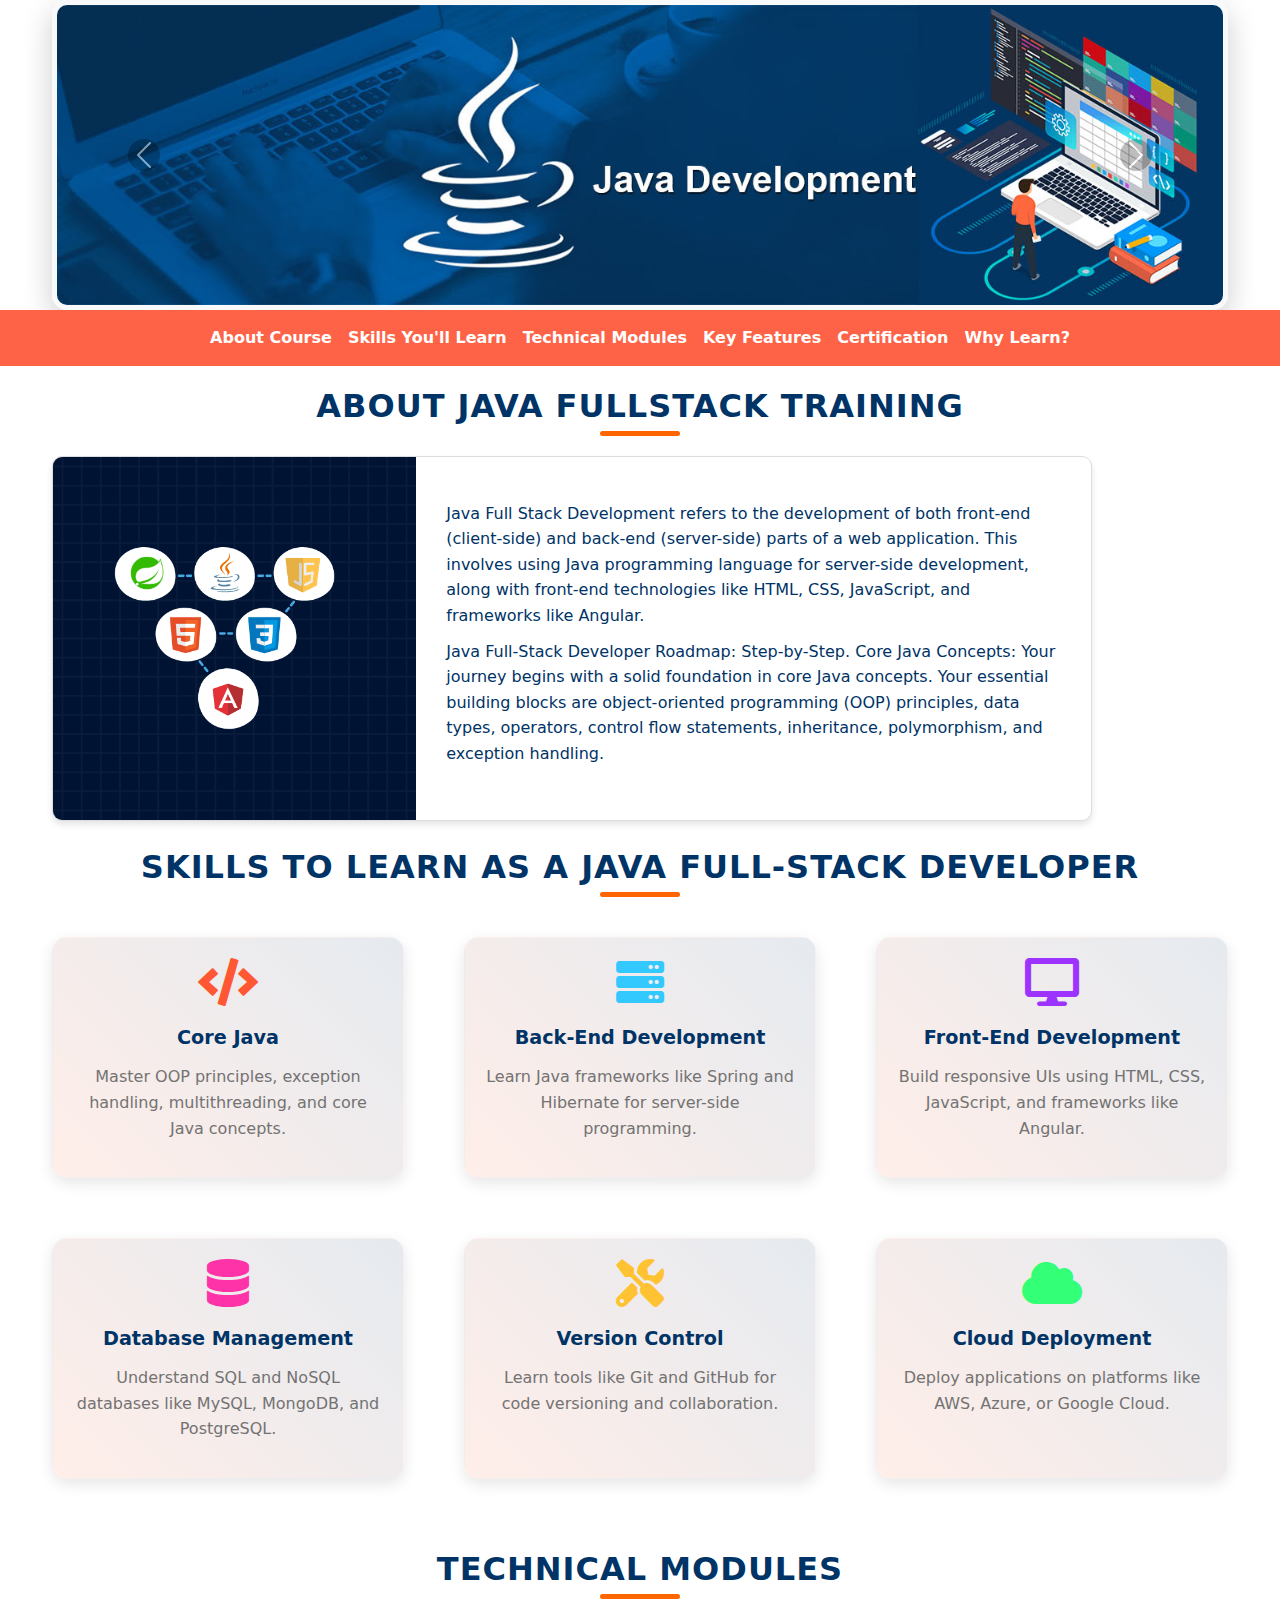
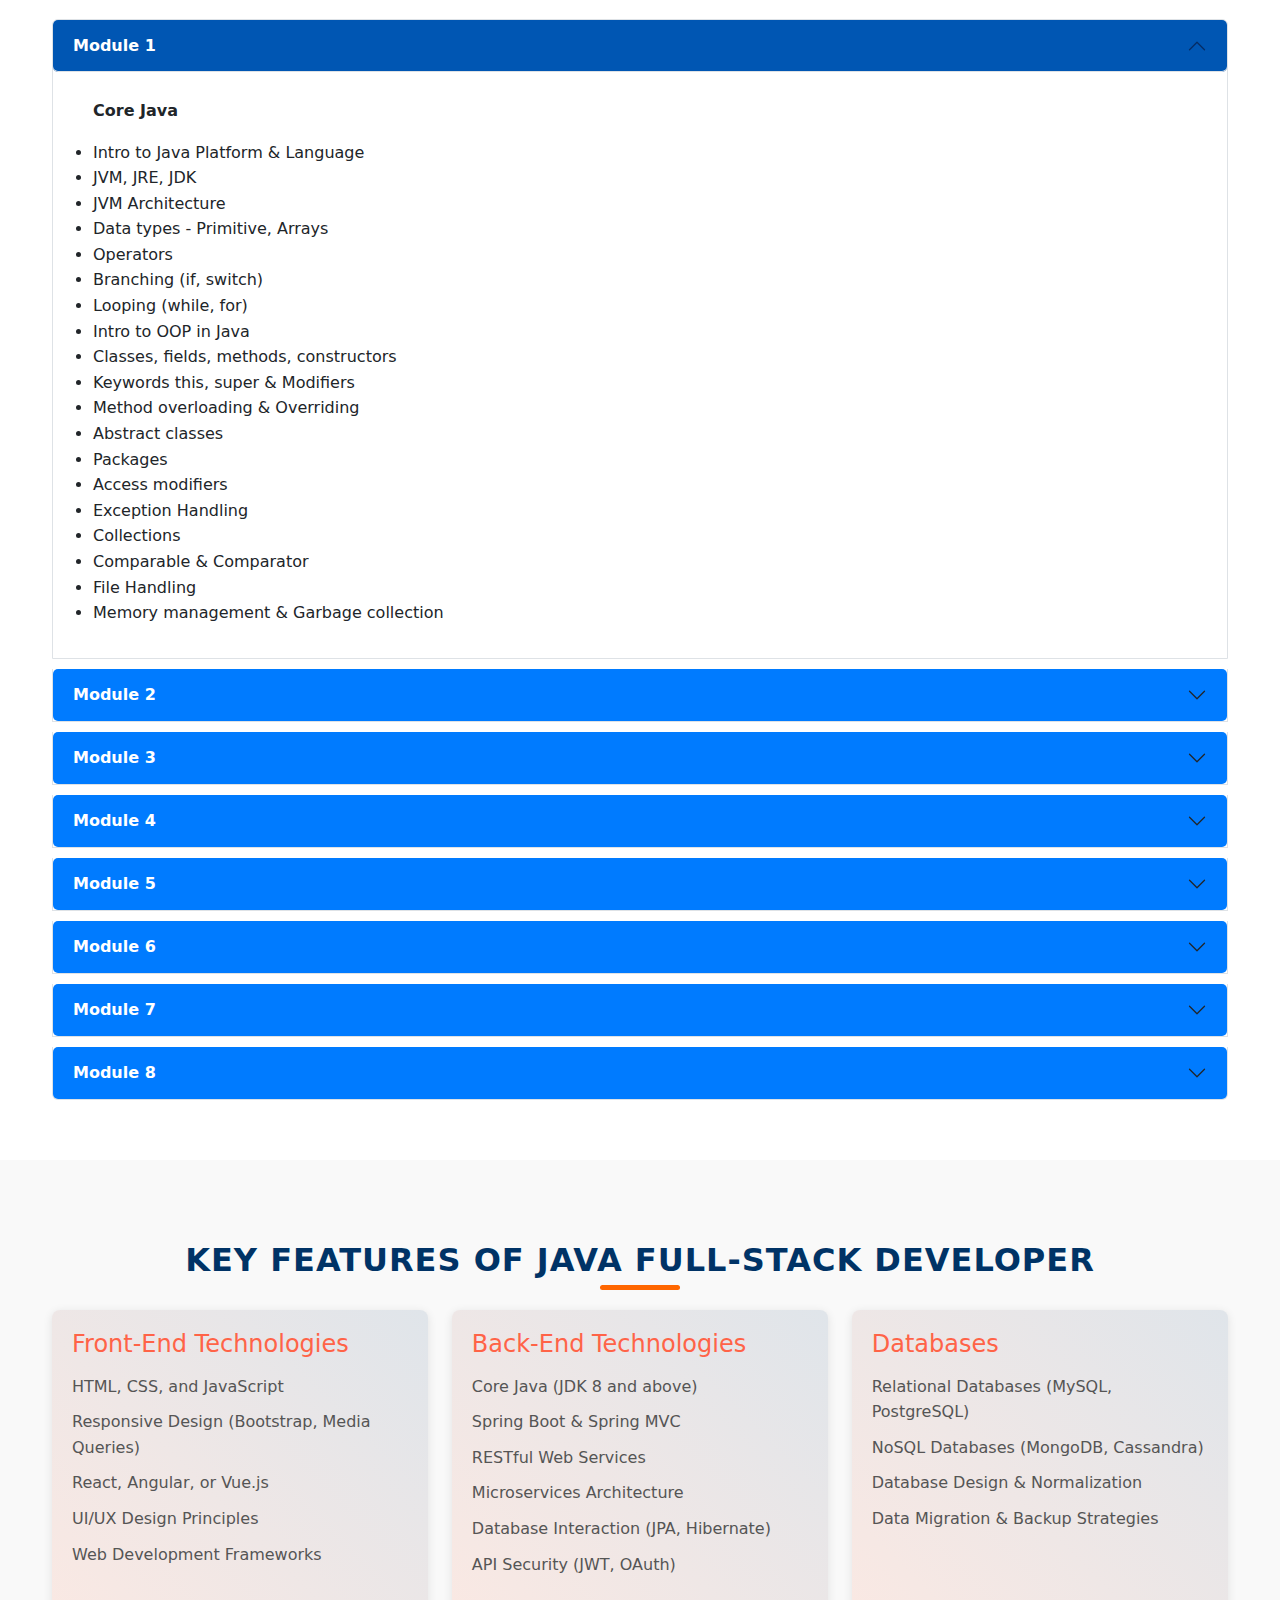
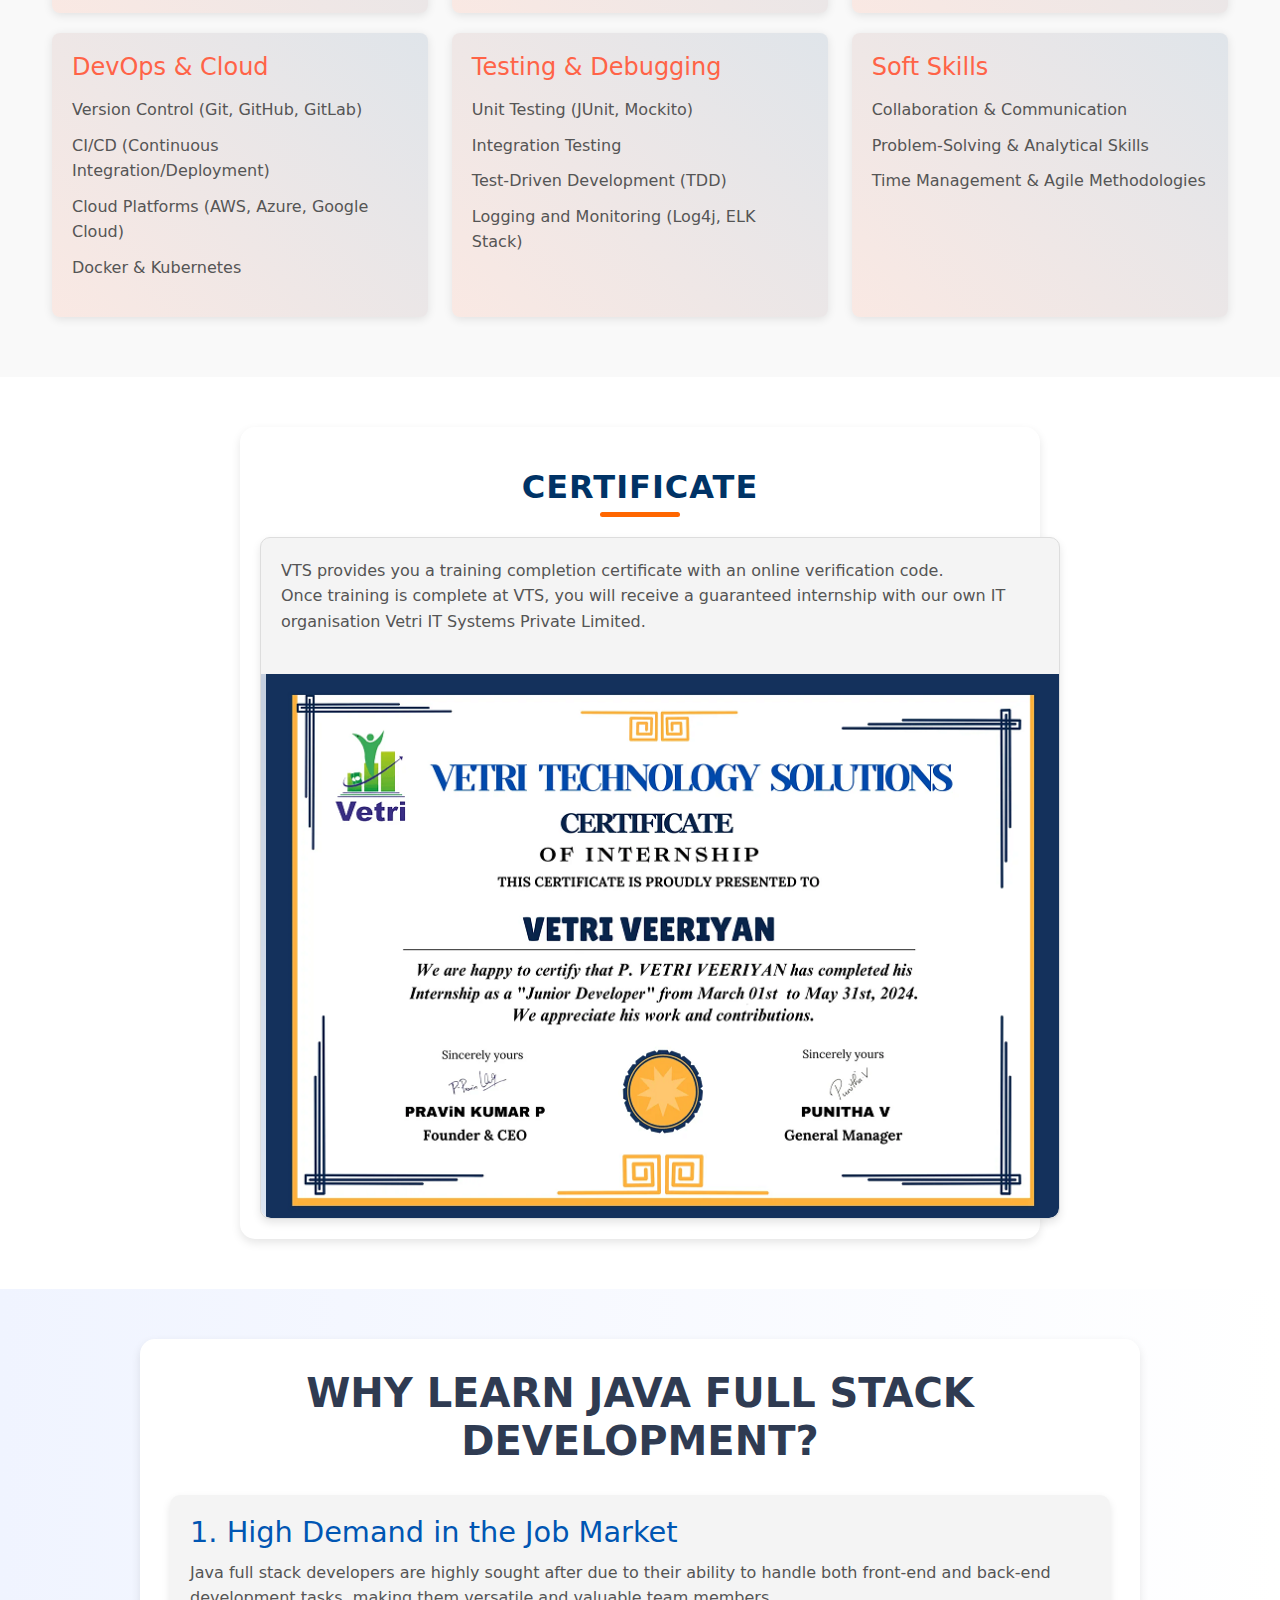
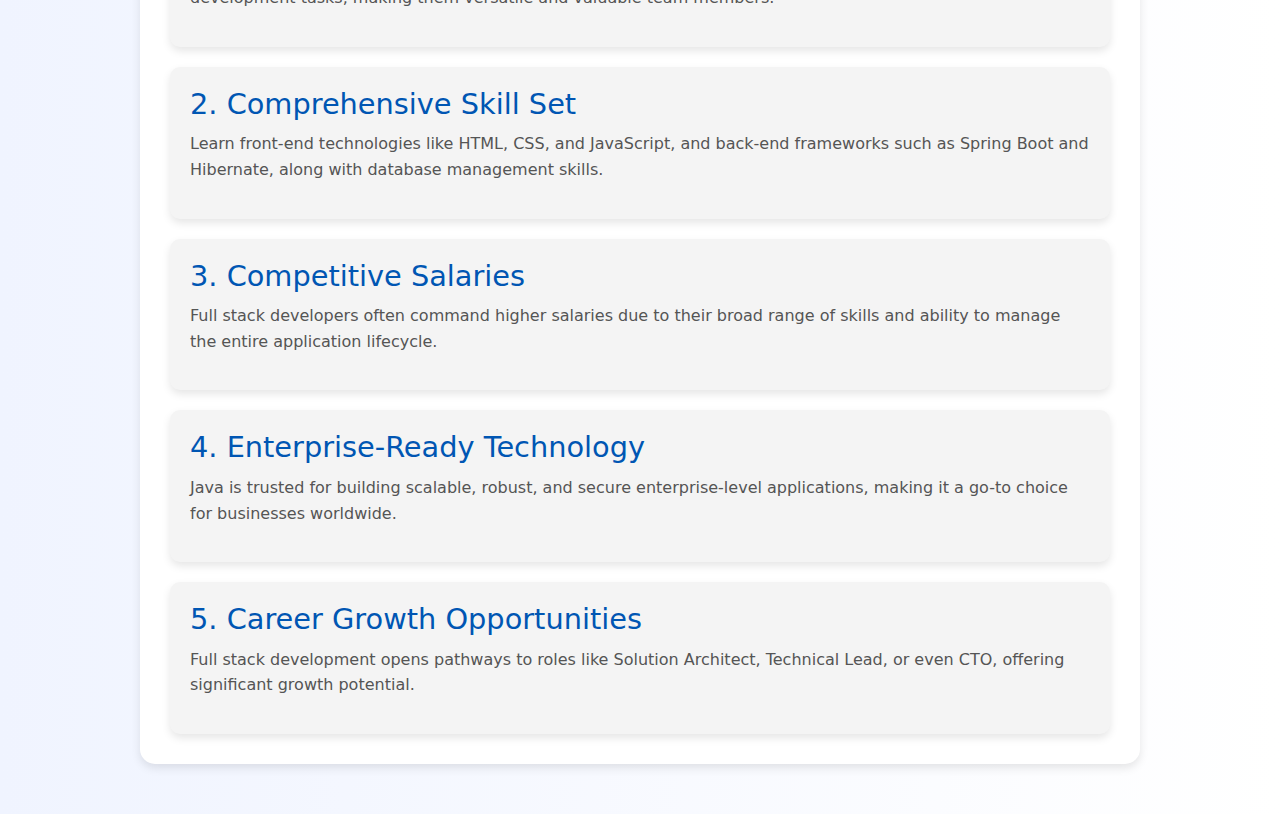
<file: java.html>
<!DOCTYPE html>
<html lang="en">

<head>
  <meta charset="UTF-8">
  <meta name="viewport" content="width=device-width, initial-scale=1.0">
  <title>Java</title>
  <link href="https://cdn.jsdelivr.net/npm/bootstrap@5.3.3/dist/css/bootstrap.min.css" rel="stylesheet"
    integrity="sha384-QWTKZyjpPEjISv5WaRU9OFeRpok6YctnYmDr5pNlyT2bRjXh0JMhjY6hW+ALEwIH" crossorigin="anonymous">
    <link href="https://cdnjs.cloudflare.com/ajax/libs/font-awesome/5.15.4/css/all.min.css" rel="stylesheet">
  <link rel="stylesheet" href="java.css">
</head>

<body>
  <div class="container">
    <div class="caroselimg">
      <div id="carouselExampleAutoplaying" class="carousel slide" data-bs-ride="carousel">
        <div class="carousel-inner">
          <div class="carousel-item active">
            <img src="./images/java-banner1-1.jpg" class="d-block w-100" alt="...">
          </div>
          <div class="carousel-item">
            <img src="./images/java.jpeg" class="d-block w-100" alt="...">
          </div>
          <div class="carousel-item">
            <img src="./images/Java-development-services.jpg" class="d-block w-100" alt="...">
          </div>
        </div>
        <button class="carousel-control-prev" type="button" data-bs-target="#carouselExampleAutoplaying"
          data-bs-slide="prev">
          <span class="carousel-control-prev-icon" aria-hidden="true"></span>
          <span class="visually-hidden">Previous</span>
        </button>
        <button class="carousel-control-next" type="button" data-bs-target="#carouselExampleAutoplaying"
          data-bs-slide="next">
          <span class="carousel-control-next-icon" aria-hidden="true"></span>
          <span class="visually-hidden">Next</span>
        </button>
      </div>
    </div>
  </div>

  <!-- navbar -->
  <nav class="navbar navbar-expand-lg bg-body-tertiary nav" style="background-color: #FF6347">
    <div class="container-fluid container">

      <button class="navbar-toggler" type="button" data-bs-toggle="collapse" data-bs-target="#navbarNav"
        aria-controls="navbarNav" aria-expanded="false" aria-label="Toggle navigation">
        <span class="navbar-toggler-icon">☰</span>
      </button>
      <div class="collapse navbar-collapse d-flex justify-content-center" id="navbarNav">
        <ul class="navbar-nav">
          <li class="nav-item">
            <a class="nav-link active" aria-current="page" href="#about-course">About Course</a>
          </li>
          <li class="nav-item">
            <a class="nav-link" href="#skill">Skills You'll Learn</a>
          </li>
          <li class="nav-item">
            <a class="nav-link" href="#technical">Technical Modules</a>
          </li>
          <li class="nav-item">
            <a class="nav-link" href="#keyfeature">Key Features</a>
          </li>
          <li class="nav-item">
            <a class="nav-link" href="#certificate">Certification</a>
          </li>
          <li class="nav-item">
            <a class="nav-link" href="#why-learn-python">Why Learn?</a>
          </li>
        </ul>
      </div>
    </div>
  </nav>
  <div class="container">
    <div id="about-course">
      <h3 class="title">About Java Fullstack Training</h3>
      <div class="card mb-3" style="max-width: 1040px;">
        <div class="row g-0">
          <div class="col-md-4">
            <img src="./images/Java-Full-Stack-Developer-specialization-2-.png" class="img-fluid rounded-start" alt="...">
          </div>
          <div class="col-md-8">
            <div class="card-body">
              <p class="card-text">Java Full Stack Development refers to the development of both front-end (client-side)
                and back-end (server-side) parts of a web application. This involves using Java programming language for
                server-side development, along with front-end technologies like HTML, CSS, JavaScript, and frameworks
                like Angular.</p>
              <p class="card-text">Java Full-Stack Developer Roadmap: Step-by-Step. Core Java Concepts: Your journey
                begins with a solid foundation in core Java concepts. Your essential building blocks are object-oriented
                programming (OOP) principles, data types, operators, control flow statements, inheritance, polymorphism,
                and exception handling.</small></p>
            </div>
          </div>
        </div>
      </div>
      </div>
    </div>
    
    <!-- skills to learn java full stack -->
     <div id="#skill">
    <div class="container">
      <h3 class="title">Skills to Learn as a Java Full-Stack Developer</h3>
      <div class="skills-grid">
        <!-- Skill 1 -->
        <div class="skill-card">
          <i class="fas fa-code" style="color: #ff5733;"></i>
          <h4>Core Java</h4>
          <p>Master OOP principles, exception handling, multithreading, and core Java concepts.</p>
        </div>
        <!-- Skill 2 -->
        <div class="skill-card">
          <i class="fas fa-server" style="color: #33c9ff;"></i>
          <h4>Back-End Development</h4>
          <p>Learn Java frameworks like Spring and Hibernate for server-side programming.</p>
        </div>
        <!-- Skill 3 -->
        <div class="skill-card">
          <i class="fas fa-desktop" style="color: #9d33ff;"></i>
          <h4>Front-End Development</h4>
          <p>Build responsive UIs using HTML, CSS, JavaScript, and frameworks like Angular.</p>
        </div>
        <!-- Skill 4 -->
        <div class="skill-card">
          <i class="fas fa-database" style="color: #ff33a8;"></i>
          <h4>Database Management</h4>
          <p>Understand SQL and NoSQL databases like MySQL, MongoDB, and PostgreSQL.</p>
        </div>
        <!-- Skill 5 -->
        <div class="skill-card">
          <i class="fas fa-tools" style="color: #ffc233;"></i>
          <h4>Version Control</h4>
          <p>Learn tools like Git and GitHub for code versioning and collaboration.</p>
        </div>
        <!-- Skill 6 -->
        <div class="skill-card">
          <i class="fas fa-cloud" style="color: #33ff77;"></i>
          <h4>Cloud Deployment</h4>
          <p>Deploy applications on platforms like AWS, Azure, or Google Cloud.</p>
        </div>
      </div>
    </div>
  </div>

<!-- modules of java -->

<div id="technical">
  <div class="container">
    <h3 class="title">Technical Modules</h3>
    <div class="accordion" id="accordionExample">
      <!-- Module 1 -->
      <div class="accordion-item">
        <h2 class="accordion-header">
          <button class="accordion-button" type="button" data-bs-toggle="collapse" data-bs-target="#collapseOne" aria-expanded="true" aria-controls="collapseOne">
            Module 1
          </button>
        </h2>
        <div id="collapseOne" class="accordion-collapse collapse show" data-bs-parent="#accordionExample">
          <div class="accordion-body">
            <ul>
              <p>Core Java</p>
              <li>Intro to Java Platform & Language</li>
              <li>JVM, JRE, JDK</li>
              <li>JVM Architecture</li>
              <li>Data types - Primitive, Arrays</li>
              <li>Operators</li>
              <li>Branching (if, switch)</li>
              <li>Looping (while, for)</li>
              <li>Intro to OOP in Java</li>
              <li>Classes, fields, methods, constructors</li>
              <li>Keywords this, super & Modifiers</li>
              <li>Method overloading & Overriding</li>
              <li>Abstract classes</li>
              <li>Packages</li>
              <li>Access modifiers</li>
              <li>Exception Handling</li>
              <li>Collections</li>
              <li>Comparable & Comparator</li>
              <li>File Handling</li>
              <li>Memory management & Garbage collection</li>
            </ul>
          </div>
        </div>
      </div>

      <!-- Module 2 -->
      <div class="accordion-item">
        <h2 class="accordion-header">
          <button class="accordion-button collapsed" type="button" data-bs-toggle="collapse" data-bs-target="#collapseTwo" aria-expanded="false" aria-controls="collapseTwo">
            Module 2
          </button>
        </h2>
        <div id="collapseTwo" class="accordion-collapse collapse" data-bs-parent="#accordionExample">
          <div class="accordion-body">
            <ul>
              <p>Java 8 Features</p>
              <li>Intro to Functional programming</li>
              <li>Lambda expressions</li>
              <li>Functional interfaces</li>
              <li>Method references</li>
              <li>Optional Class</li>
              <li>Streams API</li>
              <li>Data & Time API</li>
              <li>Callable & Future Interfaces</li>
              <li>Completable Future & Completion Stage</li>
              <li>Brief intro Java 9-17 features</li>
              <li>Private methods in interface</li>
              <li>Collectors API & Immutable Collections</li>
              <li>Var keyword</li>
              <li>File APIs</li>
              <li>Switch expressions</li>
              <li>Text blocks</li>
            </ul>
          </div>
        </div>
      </div>

      <!-- Module 3 -->
      <div class="accordion-item">
        <h2 class="accordion-header">
          <button class="accordion-button collapsed" type="button" data-bs-toggle="collapse" data-bs-target="#collapseThree" aria-expanded="false" aria-controls="collapseThree">
            Module 3
          </button>
        </h2>
        <div id="collapseThree" class="accordion-collapse collapse" data-bs-parent="#accordionExample">
          <div class="accordion-body">
            <ul>
              <p>Version Control - Git</p>
              <li>Introduction</li>
              <li>Versioning, staging & un-staging</li>
              <li>Branching, Merging, and rebase</li>
              <li>Rollback, reset</li>
              <li>Git ssh login</li>
            </ul>
          </div>
        </div>
      </div>

      <!-- Module 4 -->
      <div class="accordion-item">
        <h2 class="accordion-header">
          <button class="accordion-button collapsed" type="button" data-bs-toggle="collapse" data-bs-target="#collapseFour" aria-expanded="false" aria-controls="collapseFour">
            Module 4
          </button>
        </h2>
        <div id="collapseFour" class="accordion-collapse collapse" data-bs-parent="#accordionExample">
          <div class="accordion-body">
            <ul>
              <p>MySQL</p>
              <li>Introduction to database</li>
              <li>What is MySQL? & its engines</li>
              <li>Basic queries - create DB, table and insert, update, alter of tables</li>
              <li>Select query & its operations</li>
              <p>MongoDB</p>
              <li>Why MongoDB? & its document, collection</li>
              <li>MongoDB vs MySQL</li>
              <li>Creation & find of database, collections, documents</li>
              <li>Basic cursor methods</li>
              <li>Aggregation</li>
            </ul>
          </div>
        </div>
      </div>

      <!-- Module 5 -->
      <div class="accordion-item">
        <h2 class="accordion-header">
          <button class="accordion-button collapsed" type="button" data-bs-toggle="collapse" data-bs-target="#collapseFive" aria-expanded="false" aria-controls="collapseFive">
            Module 5
          </button>
        </h2>
        <div id="collapseFive" class="accordion-collapse collapse" data-bs-parent="#accordionExample">
          <div class="accordion-body">
            <ul>
              <p>Web Applications & Services</p>
              <li>Web application architecture</li>
              <li>Monolithic & microservices</li>
              <li>Intro to REST, GraphQL</li>
              <li>Intro to Java Containers & Servlets</li>
              <li>IOC & Dependency Injection</li>
              <li>Blocking & Non-blocking web stacks</li>
              <li>Simple REST service using Spring Web</li>
              <li>Swagger API</li>
              <li>Exception Handling</li>
              <li>Spring Data JPA</li>
              <li>Optimistic & Pessimistic locking</li>
              <li>Spring Data MongoDB</li>
              <li>Intro to Spring Cloud</li>
              <li>Declarative Service to service communication</li>
              <li>Spring Security & JWT</li>
              <li>Intro to Spring Boot Reactive stack</li>
              <li>Reactive Streams & Reactor</li>
              <li>Spring Messaging (JMS)</li>
              <li>Unit testing & Remote Debugging</li>
              <li>Spring Batch processing</li>
            </ul>
          </div>
        </div>
      </div>

      <!-- Module 6 -->
      <div class="accordion-item">
        <h2 class="accordion-header">
          <button class="accordion-button collapsed" type="button" data-bs-toggle="collapse" data-bs-target="#collapseSix" aria-expanded="false" aria-controls="collapseSix">
            Module 6
          </button>
        </h2>
        <div id="collapseSix" class="accordion-collapse collapse" data-bs-parent="#accordionExample">
          <div class="accordion-body">
            <ul>
              <p>Unit Testing</p>
              <li>JUNIT Introduction</li>
              <li>Configuring unit tests in IDE/Java project</li>
              <li>Writing and executing unit tests</li>
              <li>Mockito Framework Briefing</li>
            </ul>
          </div>
        </div>
      </div>

      <!-- Module 7 -->
      <div class="accordion-item">
        <h2 class="accordion-header">
          <button class="accordion-button collapsed" type="button" data-bs-toggle="collapse" data-bs-target="#collapseSeven" aria-expanded="false" aria-controls="collapseSeven">
            Module 7
          </button>
        </h2>
        <div id="collapseSeven" class="accordion-collapse collapse" data-bs-parent="#accordionExample">
          <div class="accordion-body">
            <ul>
              <p>Data Structures</p>
              <li>Data Structure & Algorithms</li>
            </ul>
          </div>
        </div>
      </div>

      <!-- Module 8 -->
      <div class="accordion-item">
        <h2 class="accordion-header">
          <button class="accordion-button collapsed" type="button" data-bs-toggle="collapse" data-bs-target="#collapseEight" aria-expanded="false" aria-controls="collapseEight">
            Module 8
          </button>
        </h2>
        <div id="collapseEight" class="accordion-collapse collapse" data-bs-parent="#accordionExample">
          <div class="accordion-body">
            <ul>
              <p>AWS</p>
              <li>Introduction to AWS</li>
              <li>Basic account setup & exploring tools on AWS site</li>
              <li>AWS console, region, EC2 instances</li>
              <li>IAM roles & S3 buckets</li>
            </ul>
          </div>
        </div>
      </div>
    </div>
  </div>
</div>

<!-- keyfeature -->

<div id="java-fullstack">
  <div class="container">
    <h2 class="title">Key Features of Java Full-Stack Developer</h2>

    <div class="key-features">
      <div class="feature">
        <h3 class="feature-title">Front-End Technologies</h3>
        <ul>
          <li>HTML, CSS, and JavaScript</li>
          <li>Responsive Design (Bootstrap, Media Queries)</li>
          <li>React, Angular, or Vue.js</li>
          <li>UI/UX Design Principles</li>
          <li>Web Development Frameworks</li>
        </ul>
      </div>

      <div class="feature">
        <h3 class="feature-title">Back-End Technologies</h3>
        <ul>
          <li>Core Java (JDK 8 and above)</li>
          <li>Spring Boot & Spring MVC</li>
          <li>RESTful Web Services</li>
          <li>Microservices Architecture</li>
          <li>Database Interaction (JPA, Hibernate)</li>
          <li>API Security (JWT, OAuth)</li>
        </ul>
      </div>

      <div class="feature">
        <h3 class="feature-title">Databases</h3>
        <ul>
          <li>Relational Databases (MySQL, PostgreSQL)</li>
          <li>NoSQL Databases (MongoDB, Cassandra)</li>
          <li>Database Design & Normalization</li>
          <li>Data Migration & Backup Strategies</li>
        </ul>
      </div>

      <div class="feature">
        <h3 class="feature-title">DevOps & Cloud</h3>
        <ul>
          <li>Version Control (Git, GitHub, GitLab)</li>
          <li>CI/CD (Continuous Integration/Deployment)</li>
          <li>Cloud Platforms (AWS, Azure, Google Cloud)</li>
          <li>Docker & Kubernetes</li>
        </ul>
      </div>

      <div class="feature">
        <h3 class="feature-title">Testing & Debugging</h3>
        <ul>
          <li>Unit Testing (JUnit, Mockito)</li>
          <li>Integration Testing</li>
          <li>Test-Driven Development (TDD)</li>
          <li>Logging and Monitoring (Log4j, ELK Stack)</li>
        </ul>
      </div>

      <div class="feature">
        <h3 class="feature-title">Soft Skills</h3>
        <ul>
          <li>Collaboration & Communication</li>
          <li>Problem-Solving & Analytical Skills</li>
          <li>Time Management & Agile Methodologies</li>
        </ul>
      </div>
    </div>
  </div>
</div>

<div id="certificate-section">
  <div class="container">
    <h3 class="title">Certificate</h3>
    <div class="card" style="width: 800px;">
      <div class="card-body">
        <p class="card-text">VTS provides you a training completion certificate
          with an online verification code.
          <br>
          Once training is complete at VTS, you will receive a guaranteed internship with our own IT organisation
          Vetri IT Systems Private Limited.</p>
      </div>
      <img src="./images/Screenshot (50).png" class="card-img-top" alt="...">
    </div>
  </div>
</div>

<!-- why to learn -->
<div class="java-fullstack-reasons">
  <div class="container">
    <h1 class="section-title">Why Learn Java Full Stack Development?</h1>
    <div class="reason-list">
      <div class="reason-item">
        <h2>1. High Demand in the Job Market</h2>
        <p>Java full stack developers are highly sought after due to their ability to handle both front-end and back-end development tasks, making them versatile and valuable team members.</p>
      </div>
      <div class="reason-item">
        <h2>2. Comprehensive Skill Set</h2>
        <p>Learn front-end technologies like HTML, CSS, and JavaScript, and back-end frameworks such as Spring Boot and Hibernate, along with database management skills.</p>
      </div>
      <div class="reason-item">
        <h2>3. Competitive Salaries</h2>
        <p>Full stack developers often command higher salaries due to their broad range of skills and ability to manage the entire application lifecycle.</p>
      </div>
      <div class="reason-item">
        <h2>4. Enterprise-Ready Technology</h2>
        <p>Java is trusted for building scalable, robust, and secure enterprise-level applications, making it a go-to choice for businesses worldwide.</p>
      </div>
      <div class="reason-item">
        <h2>5. Career Growth Opportunities</h2>
        <p>Full stack development opens pathways to roles like Solution Architect, Technical Lead, or even CTO, offering significant growth potential.</p>
      </div>
    </div>
    </div>
    </div>


  <script src="https://cdn.jsdelivr.net/npm/bootstrap@5.3.3/dist/js/bootstrap.bundle.min.js"
    integrity="sha384-YvpcrYf0tY3lHB60NNkmXc5s9fDVZLESaAA55NDzOxhy9GkcIdslK1eN7N6jIeHz"
    crossorigin="anonymous"></script>

</body>

</html>
</file>
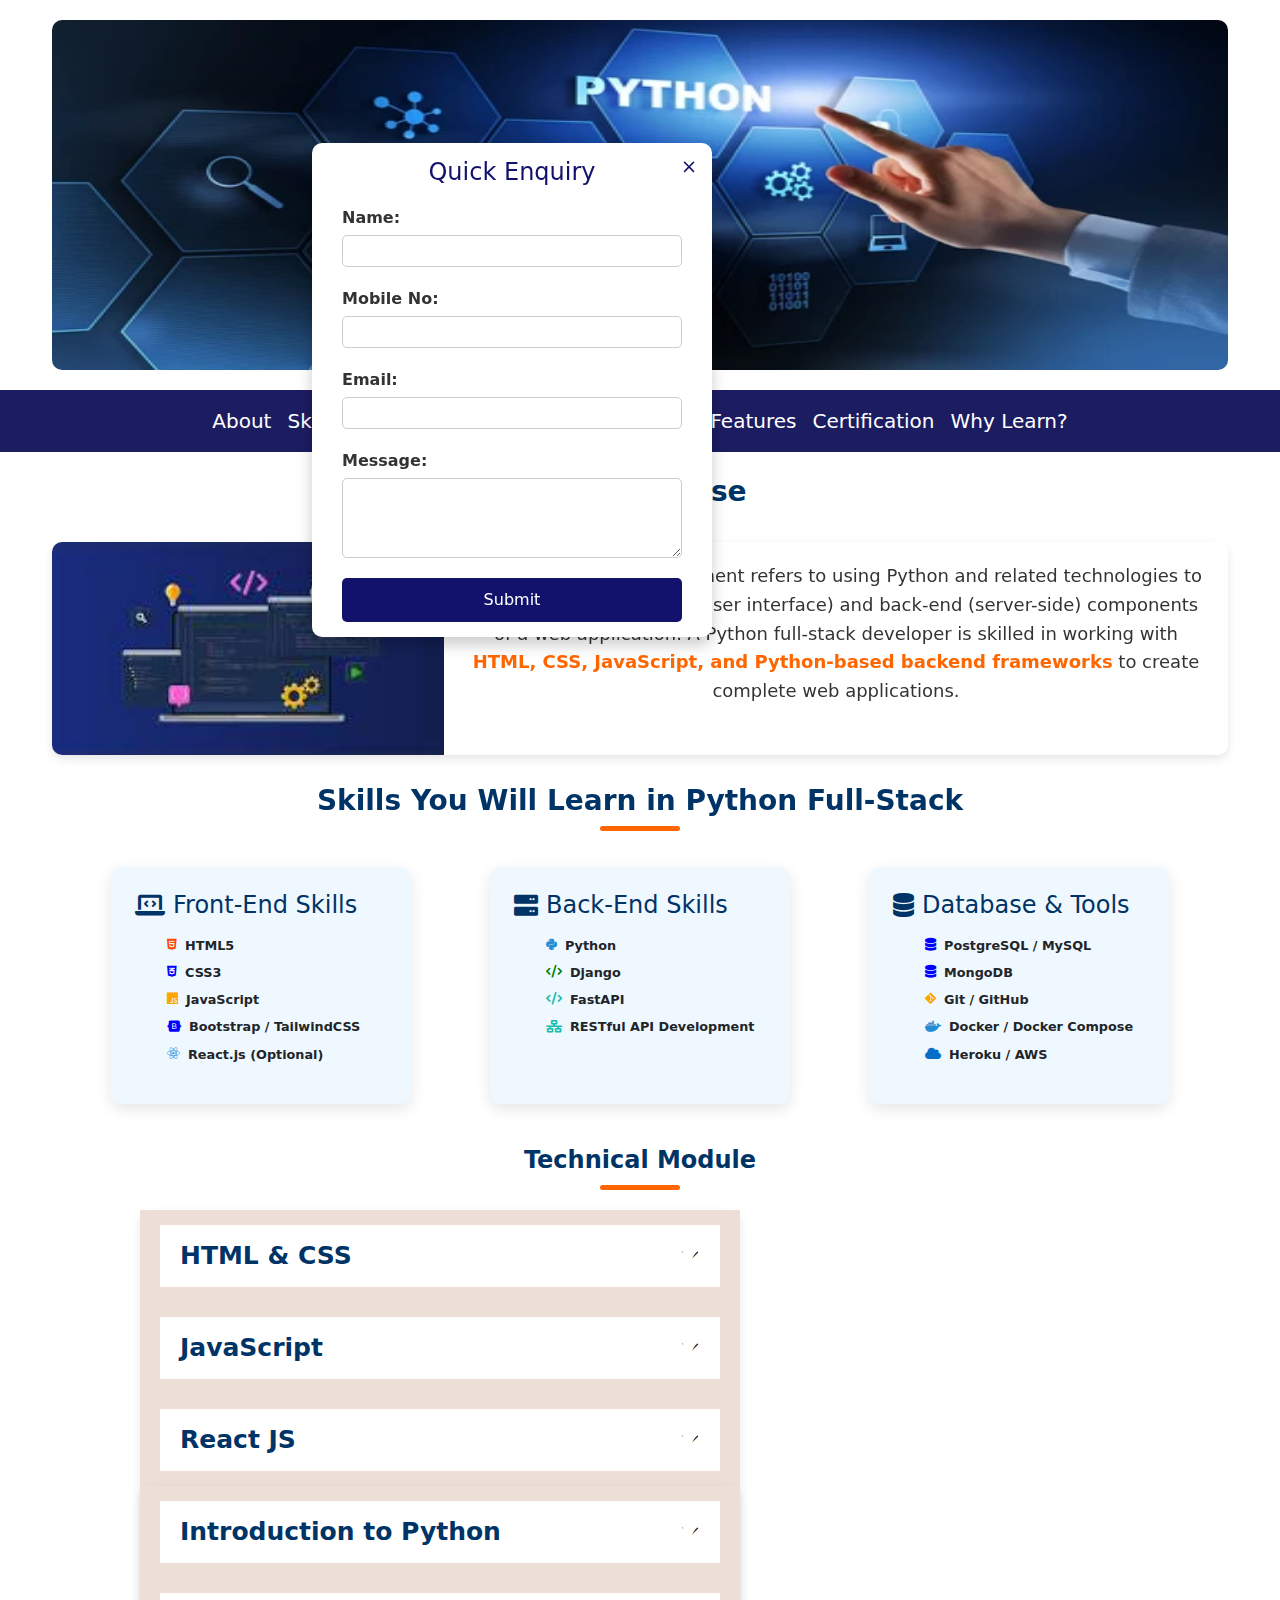
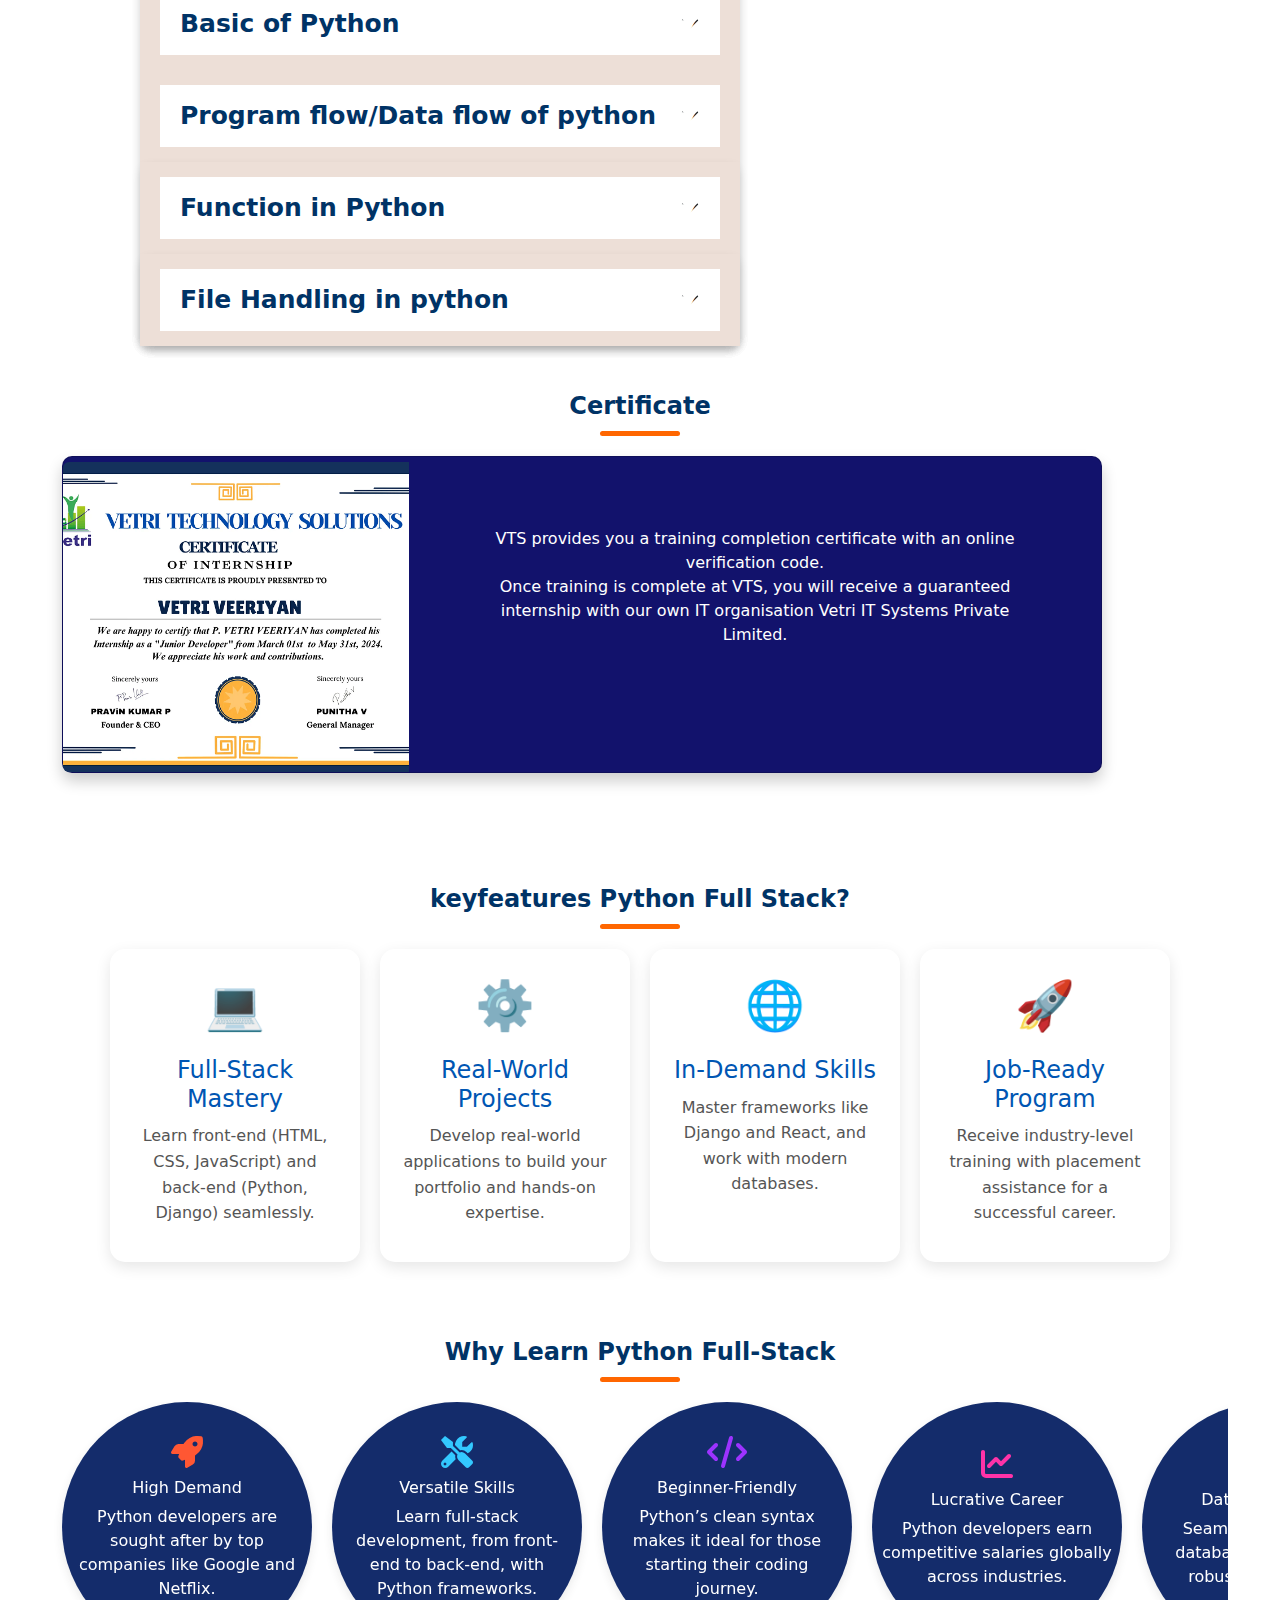
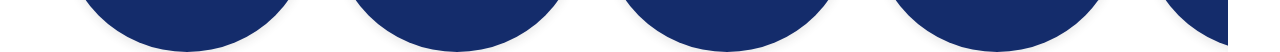
<file: python.html>
<!DOCTYPE html>
<html lang="en">

<head>
  <meta charset="UTF-8">
  <meta name="viewport" content="width=device-width, initial-scale=1.0">
  <title>Python Fullstack</title>
  <link href="https://cdn.jsdelivr.net/npm/bootstrap@5.3.3/dist/css/bootstrap.min.css" rel="stylesheet"
    integrity="sha384-QWTKZyjpPEjISv5WaRU9OFeRpok6YctnYmDr5pNlyT2bRjXh0JMhjY6hW+ALEwIH" crossorigin="anonymous">
  <link rel="stylesheet" href="https://cdnjs.cloudflare.com/ajax/libs/font-awesome/6.0.0-beta3/css/all.min.css">
  <link href="https://unpkg.com/aos@2.3.1/dist/aos.css" rel="stylesheet">
  <link href='https://unpkg.com/boxicons@2.1.4/css/boxicons.min.css' rel='stylesheet'>
  <link rel="stylesheet" href="style.css">
</head>

<body>
  <div class="container "data-aos="flip-right">
    <img src="./images/python image.png" class="img-fluid" alt="..."
      style="margin-top:20px;width: 100%;border-radius:10px;height: 350px;">
  </div>
  <!-- form -->


  <div class="form-overlay show" id="formOverlay">
    <div class="form">
      <span class="close-icon" id="closeForm">&times;</span>
      <h5>Quick Enquiry</h5>
      <div class="mb-3">
        <label for="exampleFormControlInput1" class="form-label">Name:</label>
        <input type="text" class="form-control" id="name">
      </div>
      <div class="mb-3">
        <label for="exampleFormControlInput2" class="form-label">Mobile No:</label>
        <input type="tel" class="form-control" id="mobile">
      </div>
      <div class="mb-3">
        <label for="exampleFormControlInput3" class="form-label">Email:</label>
        <input type="email" class="form-control" id="email">
      </div>
      <div class="mb-3">
        <label for="exampleFormControlTextarea1" class="form-label">Message:</label>
        <textarea class="form-control" id="message" rows="3"></textarea>
      </div>
      <button type="button" class="btn-primary" id="submitForm">Submit</button>
      <!-- Added an ID to the submit button -->
    </div>
  </div>


  </nav>
  <nav class="navbar navbar-expand-lg bg-body-tertiary nav">
    <div class="container-fluid container">
      <button class="navbar-toggler" type="button" data-bs-toggle="collapse" data-bs-target="#navbarNav"
        aria-controls="navbarNav" aria-expanded="false" aria-label="Toggle navigation">
        <span class="navbar-toggler-icon"></span>
      </button>
      <div class="collapse navbar-collapse d-flex justify-content-center" id="navbarNav">
        <ul class="navbar-nav">
          <li class="nav-item">
            <a class="nav-link active" aria-current="page" href="#about-course"
              style="color:white;font-size: 20px;">About </a>
          </li>
          <li class="nav-item">
            <a class="nav-link active" href="#pythonskill" style="color:white;font-size: 20px;">Skills you'll Learn</a>
          </li>
          <li class="nav-item">
            <a class="nav-link active" href="#technical" style="color:white;font-size: 20px;">Technical Modules</a>
          </li>
          <li class="nav-item">
            <a class="nav-link active" href="#keyfeature" style="color:white;font-size: 20px;">KeyFeatures</a>
          </li>
          <li class="nav-item">
            <a class="nav-link active" href="#certificate" style="color:white;font-size: 20px;">Certification</a>
          </li>
          <li class="nav-item">
            <a class="nav-link active" href="#why-learn-python" style="color:white;font-size: 20px;">Why Learn?</a>
          </li>
        </ul>
      </div>
    </div></nav>
  <div id="about-course">
    <h3 class="title">About Course</h3>
    <div id="about-course">
      <div class="container">
       
        <div class="card mb-3 about-card" data-aos="flip-left">
          <div class="row g-0">
            <div class="col-md-4">
              <img src="./images/download.jpeg" class="img-fluid rounded-start about-img" alt="..."
                style="width: 400px;">
            </div>
            <div class="col-md-8">
              <div class="card-body about-text">
                <p class="card-text">
                  Python full-stack development refers to using Python and related technologies to build
                  both the front-end (user interface) and back-end (server-side) components of a web application.
                  A Python full-stack developer is skilled in working with <span>HTML, CSS, JavaScript, and Python-based
                    backend frameworks</span>
                  to create complete web applications.
                </p>
              </div>
            </div>
          </div>
        </div>
      </div>
    </div>

    <div id="pythonskill">
      <div class="container">
        <h3 class="title">Skills You Will Learn in Python Full-Stack</h3>
        <div class="skill">
          <div class="skill-category">
            <h3><i class="fas fa-laptop-code"></i> Front-End Skills</h3>
            <ul>
              <li><i class="fab fa-html5" style="color:orangered"></i> HTML5</li>
              <li><i class="fab fa-css3-alt" style="color:blue"></i> CSS3</li>
              <li><i class="fab fa-js" style="color:orange"></i> JavaScript</li>
              <li><i class="fab fa-bootstrap" style="color:blue"></i> Bootstrap / TailwindCSS</li>
              <li><i class="fab fa-react" style=" color:#3498db"></i> React.js (Optional)</li>
            </ul>
          </div>
          <div class="skill-category">
            <h3><i class="fas fa-server"></i> Back-End Skills</h3>
            <ul>
              <li><i class="fab fa-python" style=" color:#208dd5"></i> Python</li>
              <li><i class="fas fa-code" style="color: green;"></i> Django</li>
              <li><i class="fas fa-code" style=" color:#16bcab"></i> FastAPI</li>
              <li><i class="fas fa-network-wired" style="color:#16bcab"></i> RESTful API Development</li>
            </ul>
          </div>
          <div class="skill-category">
            <h3><i class="fas fa-database"></i> Database & Tools</h3>
            <ul>
              <li><i class="fas fa-database" style="color:blue"></i> PostgreSQL / MySQL</li>
              <li><i class="fas fa-database" style="color:blue"></i> MongoDB</li>
              <li><i class="fab fa-git-alt" style="color:orange"></i> Git / GitHub</li>
              <li><i class="fab fa-docker" style=" color:#208dd5"></i> Docker / Docker Compose</li>
              <li><i class="fas fa-cloud" style="color: rgb(9, 110, 199);"></i> Heroku / AWS</li>
            </ul>
          </div>
        </div>
      </div>
      </div>
      </div>
    
      <!-- technical modules -->
      <div class="container">
      <h3 class="title">Technical Module</h3>
     
      <div id="technical">
        <div class="accordion accordion-flush" id="accordionFlushExample">
          <div class="accordion-item">
            <h2 class="accordion-header">
              <button class="accordion-button collapsed" type="button" data-bs-toggle="collapse"
                data-bs-target="#flush-collapseOne" aria-expanded="false" aria-controls="flush-collapseOne">
                HTML & CSS
              </button>
            </h2>
            <div id="flush-collapseOne" class="accordion-collapse collapse" data-bs-parent="#accordionFlushExample">
              <div class="accordion-body">
                <ul>
                  <p>HTML</p>
                  <li>HTML-Elements</li>
                  <li>HTML-Tags</li>
                  <li>HTML-Text</li>
                  <li>HTML-Formating</li>
                  <li>HTML-Attributes</li>
                  <li>HTML-Text Link</li>
                  <li>HTML-Images</li>
                  <li>HTML-Tables</li>
                  <li>HTML-Color chart</li>
                  <li>HTML-Background-image</li>
                  <li>HTML-Web form</li>
                  <li>HTML-Hidden Fiels</li>
                  <li>HTML-Special Tags</li>
                  <li>HTML-Formatting Elements</li>
                  <li>HTML-Sematic Elements </li>
                  <li>HTML-Form Input type</li>
                  <li>HTML-Form Attributes</li>

                  <p>CSS</p>
                  <li>CSS Introduction</li>
                  <li>Styling Background</li>
                  <li>CSS Box Model</li>
                  <li>CSS3 Introduction</li>
                  <li>Transform</li>
                  <li>Transition</li>
                </ul>
              </div>
            </div>
          </div>
          <div class="accordion-item">
            <h2 class="accordion-header">
              <button class="accordion-button collapsed" type="button" data-bs-toggle="collapse"
                data-bs-target="#flush-collapseTwo" aria-expanded="false" aria-controls="flush-collapseTwo">
                JavaScript
              </button>
            </h2>
            <div id="flush-collapseTwo" class="accordion-collapse collapse" data-bs-parent="#accordionFlushExample">
              <div class="accordion-body">
                <p>JS Basics
                  Explores foundational JavaScript concepts and ES6 features like arrow functions, object destructuring
                  &
                  more.<br><br>
                  Advanced JS
                  Explores JavaScript skills with DOM manipulation, asynchronous programming, and practical projects.
                </p>
              </div>
            </div>
          </div>
          <div class="accordion-item">
            <h2 class="accordion-header">
              <button class="accordion-button collapsed" type="button" data-bs-toggle="collapse"
                data-bs-target="#flush-collapseThree" aria-expanded="false" aria-controls="flush-collapseThree">
                React JS </button>
            </h2>
            <div id="flush-collapseThree" class="accordion-collapse collapse" data-bs-parent="#accordionFlushExample">
              <div class="accordion-body">
                <p>ReactJS Dives into ReactJS for dynamic single-page applications,
                  state management, and CRUD operations with
                  Axios.</p>
              </div>
            </div>
          </div>


          <div class="accordion accordion-flush" id="accordionFlushExample">
            <div class="accordion-item">
              <h2 class="accordion-header">
                <button class="accordion-button collapsed" type="button" data-bs-toggle="collapse"
                  data-bs-target="#flush-collapseFour" aria-expanded="false" aria-controls="flush-collapseOne">
                  Introduction to Python
                </button>
              </h2>
              <div id="flush-collapseFour" class="accordion-collapse collapse" data-bs-parent="#accordionFlushExample">
                <div class="accordion-body">
                  <ul>
                    <li>Python Programming features and history</li>
                    <li>Python Compiler and IDE installation</li>
                    <li>Virtual Environment</li>
                    <li>Pip-Package Manager</li>
                  </ul>
                </div>
              </div>
            </div>
            <div class="accordion-item">
              <h2 class="accordion-header">
                <button class="accordion-button collapsed" type="button" data-bs-toggle="collapse"
                  data-bs-target="#flush-collapseFive" aria-expanded="false" aria-controls="flush-collapseTwo">
                  Basic of Python
                </button>
              </h2>
              <div id="flush-collapseFive" class="accordion-collapse collapse" data-bs-parent="#accordionFlushExample">
                <div class="accordion-body">
                  <ul>
                    <li>Python Syntax Overview, Indetation, Comments</li>
                    <li>Variable Declaration</li>
                    <li>Data types and data structure</li>
                    <p>Primitive</p>
                    <p>Non-Primitive</p>
                    <li>Operators in python</li>
                  </ul>
                </div>
              </div>
            </div>

            <div class="accordion-item">
              <h2 class="accordion-header">
                <button class="accordion-button collapsed" type="button" data-bs-toggle="collapse"
                  data-bs-target="#flush-collapseSix" aria-expanded="false" aria-controls="flush-collapseThree">
                  Program flow/Data flow of python
                </button>
              </h2>
              <div id="flush-collapseSix" class="accordion-collapse collapse" data-bs-parent="#accordionFlushExample">
                <div class="accordion-body">
                  <ul>
                    <li> Conditional Statements</li>
                    <p>if Statements</p>
                    <p>if..else statements</p>
                    <p>if..elif..else Statements</p>
                    <li>Looping</li>
                    <p>for Looping</p>
                    <p>for with else Statement</p>
                    <p>While loop</p>
                    <p>While with else statement</p>
                    <li>Control Statement</li>
                    <p>break</p>
                    <p>continue</p>
                    <p>pass</p>
                    <li>Assert Statement</li>
                  </ul>
                </div>
              </div>
            </div>


            <div class="accordion accordion-flush" id="accordionFlushExample">
              <div class="accordion-item">
                <h2 class="accordion-header">
                  <button class="accordion-button collapsed" type="button" data-bs-toggle="collapse"
                    data-bs-target="#flush-collapseSeven" aria-expanded="false" aria-controls="flush-collapseOne">
                    Function in Python
                  </button>
                </h2>
                <div id="flush-collapseSeven" class="accordion-collapse collapse"
                  data-bs-parent="#accordionFlushExample">
                  <div class="accordion-body">
                    <ul>
                      <li>Syntax of python</li>
                      <li>Function with *args & **Krgs</li>
                      <li>Scope of variables</li>
                      <li>Lambda functionwith map,filter,reduce method</li>
                      <li>DocString</li>
                      <li>Modules and Standard Modules</li>
                    </ul>
                  </div>
                </div>
              </div>
              <div class="accordion accordion-flush" id="accordionFlushExample">
                <div class="accordion-item">
                  <h2 class="accordion-header">
                    <button class="accordion-button collapsed" type="button" data-bs-toggle="collapse"
                      data-bs-target="#flush-collapseEight" aria-expanded="false" aria-controls="flush-collapseOne">
                      File Handling in python
                    </button>
                  </h2>
                  <div id="flush-collapseEight" class="accordion-collapse collapse"
                    data-bs-parent="#accordionFlushExample">
                    <div class="accordion-body">
                      <ul>
                        <li>File opening Modules</li>
                        <li>Context Manager in python</li>
                        <li>File Operation</li>
                        <p>Open</p>
                        <p>Create</p>
                        <p>Read</p>
                        <p>Write</p>
                        <p>Update</p>
                        <p>Delete</p>
                      </ul>
                    </div>
                  </div>
                </div>
              </div>
            </div>
          </div>
        </div>
        <div class="technicalimag"data-aos="fade-down"
        data-aos-duration="3000">
          <img src="./images/Grafik-Fullstack.png" class="img-thumbnail" alt="..."style="height:400px;width: 400px;">
        </div>
      </div>
      </div>
    </div>
  </div>
 <!-- cerificate -->


 <div id="certificate">
  <h1 class="title">Certificate</h1>
  <div class="container">
    <div class="card mb-3">
      <div class="row g-0">
        <div class="col-md-4">
          <img src="./images/Screenshot (50).png" class="img-fluid rounded-start" alt="...">
        </div>
        <div class="col-md-8">
          <div class="card-body">
            <p class="card-text" style="margin:50px">VTS provides you a training completion certificate
              with an online verification code.
              <br>
              Once training is complete at VTS, you will receive a guaranteed internship with our own IT organisation
              Vetri IT Systems Private Limited.
            </p>
          </div>
        </div>
      </div>
    </div>
  </div>
</div>
  <!-- keyfeatures -->
  <div id="keyfeatures">
    <div class="container">
      <h1 class="title">keyfeatures Python Full Stack?</h1>
      <div class="features">
        <div class="feature-box">
          <div class="feature-icon">💻</div>
          <h2>Full-Stack Mastery</h2>
          <p>Learn front-end (HTML, CSS, JavaScript) and back-end (Python, Django) seamlessly.</p>
        </div>
        <div class="feature-box">
          <div class="feature-icon">⚙️</div>
          <h2>Real-World Projects</h2>
          <p>Develop real-world applications to build your portfolio and hands-on expertise.</p>
        </div>
        <div class="feature-box">
          <div class="feature-icon">🌐</div>
          <h2>In-Demand Skills</h2>
          <p>Master frameworks like Django and React, and work with modern databases.</p>
        </div>
        <div class="feature-box">
          <div class="feature-icon">🚀</div>
          <h2>Job-Ready Program</h2>
          <p>Receive industry-level training with placement assistance for a successful career.</p>
        </div>
      </div>
    </div>
  </div>

 
  

  <!-- why learn -->
  <div class="container">
    <h3 class="title">Why Learn Python Full-Stack</h3>
    <div class="carousel-wrapper">
      <div class="animated-carousel">
        <!-- Original Items -->
        <div class="carousel-item">
          <i class="fas fa-rocket" style="color: #ff5733;"></i>
          <h3>High Demand</h3>
          <p>Python developers are sought after by top companies like Google and Netflix.</p>
        </div>
        <div class="carousel-item">
          <i class="fas fa-tools" style="color: #33c9ff;"></i>
          <h3>Versatile Skills</h3>
          <p>Learn full-stack development, from front-end to back-end, with Python frameworks.</p>
        </div>
        <div class="carousel-item">
          <i class="fas fa-code" style="color: #9d33ff;"></i>
          <h3>Beginner-Friendly</h3>
          <p>Python’s clean syntax makes it ideal for those starting their coding journey.</p>
        </div>
        <div class="carousel-item">
          <i class="fas fa-chart-line" style="color: #ff33a8;"></i>
          <h3>Lucrative Career</h3>
          <p>Python developers earn competitive salaries globally across industries.</p>
        </div>
        <div class="carousel-item">
          <i class="fas fa-database" style="color: #ffc233;"></i>
          <h3>Data Integration</h3>
          <p>Seamlessly integrate databases and APIs for robust applications.</p>
        </div>
        <div class="carousel-item">
          <i class="fas fa-lightbulb" style="color: #33ff77;"></i>
          <h3>Innovative Ecosystem</h3>
          <p>Tap into Python's libraries for AI, machine learning, and big data.</p>
        </div>
        <div class="carousel-item">
          <i class="fas fa-users" style="color: #ff6633;"></i>
          <h3>Community Support</h3>
          <p>Join a massive global community for resources and mentorship.</p>
        </div>
  
        <!-- Duplicate Items -->
        <div class="carousel-item">
          <i class="fas fa-rocket" style="color: #ff5733;"></i>
          <h3>High Demand</h3>
          <p>Python developers are sought after by top companies like Google and Netflix.</p>
        </div>
        <div class="carousel-item">
          <i class="fas fa-tools" style="color: #33c9ff;"></i>
          <h3>Versatile Skills</h3>
          <p>Learn full-stack development, from front-end to back-end, with Python frameworks.</p>
        </div>
        <div class="carousel-item">
          <i class="fas fa-code" style="color: #9d33ff;"></i>
          <h3>Beginner-Friendly</h3>
          <p>Python’s clean syntax makes it ideal for those starting their coding journey.</p>
        </div>
      </div>
    </div>
  </div>
  
  <script>

    // Get elements for the form and close button
    const formOverlay = document.getElementById('formOverlay');
    const closeForm = document.getElementById('closeForm');

    // Close the form when the close icon is clicked
    closeForm.addEventListener('click', () => {
      formOverlay.classList.remove('show');
    });

    // Event listener for form submission
    document.getElementById('submitForm').addEventListener('click', function () {
      // Get values from the form fields
      const name = document.getElementById('name').value;
      const mobile = document.getElementById('mobile').value;
      const email = document.getElementById('email').value;
      const message = document.getElementById('message').value;

      // Check if all fields are filled
      if (name && mobile && email && message) {
        // Validate mobile number (ensure it's 10 digits)
        if (mobile.length !== 10 || isNaN(mobile)) {
          alert('Please enter a valid 10-digit mobile number');
          return;
        }

        // Store data in localStorage
        localStorage.setItem('userName', name);
        localStorage.setItem('userMobile', mobile);
        localStorage.setItem('userEmail', email);
        localStorage.setItem('userMessage', message);

        // Optionally, show a success message
        alert('Your information has been saved successfully!');

        // Close the form
        formOverlay.classList.remove('show');
      } else {
        alert('Please fill in all fields');
      }
    });

 



  </script>
  <script src="https://unpkg.com/aos@2.3.1/dist/aos.js"></script>
  <script>
    AOS.init();
  </script>
  <script src="https://cdn.jsdelivr.net/npm/bootstrap@5.3.3/dist/js/bootstrap.bundle.min.js"
  integrity="sha384-YvpcrYf0tY3lHB60NNkmXc5s9fDVZLESaAA55NDzOxhy9GkcIdslK1eN7N6jIeHz"
  crossorigin="anonymous"></script>
 
</body>

</html>

</body>

</html>
</file>
<file: java.css>
* java developer design */
/* Container for the carousel */
.container {
  max-width: 1200px;
  margin: 0 auto;
  overflow: hidden;
  margin-top: 20px;
}

/* Carousel Images */
.carousel-inner img {
  height: 300px;
  object-fit: cover;
  border-radius: 10px;
  transition: transform 1s ease-in-out, filter 1s ease;
 
}

/* Add a zoom effect on hover */
.carousel-inner img:hover {
  transform: scale(1.1);
  filter: brightness(0.9);
}

/* Controls styling */
.carousel-control-prev-icon,
.carousel-control-next-icon {
  background-color: rgba(0, 0, 0, 0.5);
  border-radius: 50%;
  padding: 10px;
  transition: background-color 0.3s ease;
}

.carousel-control-prev-icon:hover,
.carousel-control-next-icon:hover {
  background-color: rgba(0, 0, 0, 0.8);
}

/* Add shadow and border to the carousel */
.caroselimg {
  border: 5px solid #f8f9fa;
  box-shadow: 0px 10px 30px rgba(0, 0, 0, 0.2);
  border-radius: 15px;
}

/* Add overlay text */
.carousel-caption {
  position: absolute;
  bottom: 20%;
  left: 10%;
  right: 10%;
  text-align: center;
  color: #fff;
  text-shadow: 2px 2px 10px rgba(0, 0, 0, 0.7);
}

.carousel-caption h5 {
  font-size: 2.5rem;
  font-weight: bold;
  margin-bottom: 10px;
  animation: fadeInDown 1s ease;
}

.carousel-caption p {
  font-size: 1.2rem;
  animation: fadeInUp 1s ease;
}

/* Keyframes for caption animation */
@keyframes fadeInDown {
  from {
    opacity: 0;
    transform: translateY(-20px);
  }
  to {
    opacity: 1;
    transform: translateY(0);
  }
}

@keyframes fadeInUp {
  from {
    opacity: 0;
    transform: translateY(20px);
  }
  to {
    opacity: 1;
    transform: translateY(0);
  }
}

/* nav bar */
.nav{
    background-color:  #FF6347!important;
}
.navbar-nav a{
    color: white!important;
    font-weight: bold;
}
.title{
  margin: 0 auto 80px;
  position: relative;
  line-height: 60px;
  color:#003366;
  margin-top: 10px;
  text-align: center;
}
  .title::after{
  content: '';
  background: #ff6600;;
  width: 80px;
  height: 5px;
  border-radius: 5px;
  position: absolute;
  bottom: 0;
  left: 50%;
  transform: translateX(-50%);
}

/* General container styling */

/* Title styling */
.title {
  text-align: center;
  font-size: 24px;
  font-weight: bold;
  margin-bottom: 20px;
  color: #333;
}

/* Card styling */
.card {
  border: 1px solid #ddd;
  border-radius: 10px;
  overflow: hidden;
  box-shadow: 0 4px 6px rgba(0, 0, 0, 0.1);
}

.card .row {
  display: flex;
  flex-wrap: wrap;
  align-items: center;
  gap: 0;
}

/* Image styling */
.card img {
  width: 100%;
  height: auto;
  border-radius: 10px 0 0 10px; /* Round only the left side */
}

.card .col-md-4 {
  flex: 0 0 35%;
  max-width: 35%;
}

.card .col-md-8 {
  flex: 1 0 65%;
  max-width: 65%;
  padding: 20px;
}

/* Card body content */
.card-body {
  padding: 10px;
  color: #555;
}

.card-body p {
  margin-bottom: 15px;
  line-height: 1.6;
  font-size: 16px;
  color: #003366;
}

.card-body p.card-text {
  margin-bottom: 10px;
}

/* skill to learn java fullstack */

/* General container styling */

/* Title styling */
.title {
  text-align: center;
  font-size: 2.5rem;
  font-weight: 700;
  margin-bottom: 50px;
  color: #003366; /* Dark Blue */
  text-transform: uppercase;
  letter-spacing: 1px;
  animation: slideIn 1s ease-out;
}

/* Skills grid layout with 3 columns */
.skills-grid {
  display: grid;
  grid-template-columns: repeat(auto-fit, minmax(250px, 1fr));
  gap: 60px;
  margin-top: 40px;
}

/* Individual skill card styling */
.skill-card {
  background: rgba(255, 255, 255, 0.9);
  border: 1px solid rgba(255, 255, 255, 0.1);
  border-radius: 15px;
  box-shadow: 0 5px 15px rgba(0, 0, 0, 0.1);
  transition: transform 0.3s ease, box-shadow 0.3s ease, background 0.3s ease;
  overflow: hidden;
  padding: 20px;
  text-align: center;
  position: relative;
  z-index: 1;
  cursor: pointer;
  background: linear-gradient(45deg, rgba(255, 87, 34, 0.1), rgba(0, 51, 102, 0.1)); /* Orange and Dark Blue */
}

.skill-card:hover {
  transform: translateY(-15px); /* Slightly bigger lift */
  box-shadow: 0 15px 25px rgba(0, 0, 0, 0.2);
  background: linear-gradient(45deg, rgba(0, 51, 102, 0.2), rgba(255, 87, 34, 0.2)); /* Dark Blue and Orange on hover */
}

.skill-card i {
  font-size: 3rem; /* Increased icon size */
  margin-bottom: 20px;
  color: #ff5733; /* Orange icon color */
  transition: transform 0.3s ease, color 0.3s ease;
}

.skill-card:hover i {
  transform: scale(1.2); /* Increased scale on hover */
  color: #003366; /* Dark Blue icon color on hover */
}

.skill-card h4 {
  font-size: 1.2rem; /* Slightly larger title */
  font-weight: 700;
  color: #003366; /* Dark Blue */
  margin-bottom: 15px;
  transition: color 0.3s ease;
}

.skill-card p {
  font-size: 1rem; /* Slightly larger font for description */
  color: #666;
  line-height: 1.6;
  opacity: 0.9;
  transition: opacity 0.3s ease, color 0.3s ease;
}

.skill-card:hover h4, .skill-card:hover p {
  color: #ff5733; /* Orange color on hover for text */
  opacity: 1;
}

@keyframes slideIn {
  from {
    transform: translateX(-100px);
    opacity: 0;
  }
  to {
    transform: translateX(0);
    opacity: 1;
  }
}


#technical {
  padding: 50px 0;
}

.title {
  text-align: center;
  font-size: 2rem;
  margin-bottom: 20px;
}

.accordion-button {
  font-weight: bold;
  background-color: #007bff;
  color: white;
  border-radius: 5px;
}

.accordion-button:focus {
  box-shadow: none;
}

.accordion-button:not(.collapsed) {
  background-color: #0056b3;
  color: white;
}

.accordion-item {
  margin-bottom: 10px;
}

.accordion-body {
  font-size: 1rem;
  line-height: 1.6;
  
}

.accordion-body ul {
  padding-left: 20px;
}

.accordion-body p {
  font-weight: bold;
  margin-top: 10px;
}


#java-fullstack {
  padding: 60px 0;
  background-color: #f9f9f9;
}

.container {
  max-width: 1200px;
  margin: 0 auto;
}

.key-features {
  display: flex;
  flex-wrap: wrap;
  gap: 20px;
  justify-content: space-between;
}

.feature {
  background: linear-gradient(45deg, rgba(255, 87, 34, 0.1), rgba(0, 51, 102, 0.1));
  box-shadow: 0 2px 10px rgba(0, 0, 0, 0.1);
  padding: 20px;
  width: 32%;
  border-radius: 8px;
  transition: transform 0.3s ease-in-out;
}

.feature:hover {
  transform: translateY(-10px);
}

.feature-title {
  font-size: 1.5rem;
  font-weight: 500;
  color:#FF6347;
  margin-bottom: 15px;
}

.feature ul {
  list-style-type: none;
  padding-left: 0;
}

.feature li {
  font-size: 1rem;
  line-height: 1.6;
  color: #555;
  margin-bottom: 10px;
}

@media screen and (max-width: 768px) {
  .feature {
    width: 48%;
  }
}

@media screen and (max-width: 480px) {
  .feature {
    width: 100%;
  }
}

/* Certificate section styling */
#certificate-section {
  padding: 50px 20px;
  display: flex;
  justify-content: center;
  align-items: center;
  /* background: linear-gradient(to right, #f0f8ff, #e6f7ff); */
}

#certificate-section .container {
  max-width: 800px;
  background: #ffffff;
  border-radius: 15px;
  box-shadow: 0 4px 10px rgba(0, 0, 0, 0.1);
  padding: 20px;
  text-align: center;
}
#certificate-section .card {
  background: #f4f4f4;
  border-radius: 10px;
  overflow: hidden;
  box-shadow: 0 4px 8px rgba(0, 0, 0, 0.1);
}

#certificate-section .card-body {
  padding: 20px;
  text-align: left;
}

#certificate-section .card-text {
  font-size: 1rem;
  color: #555;
  line-height: 1.6;
}

#certificate-section .card-img-top {
  width: 100%;
  height: auto;
  margin-top: 10px;
  border-radius: 0 0 10px 10px;
}
/* why tol learn java */
/* Java Full Stack Section */
.java-fullstack-reasons {
  padding: 50px 20px;
  background: linear-gradient(to right, #f0f4ff, #ffffff);
}

.java-fullstack-reasons .container {
  max-width: 1000px;
  margin: auto;
  background: #ffffff;
  border-radius: 15px;
  box-shadow: 0 4px 10px rgba(0, 0, 0, 0.1);
  padding: 30px;
}

.java-fullstack-reasons .section-title {
  text-align: center;
  font-size: 2.5rem;
  color: #2f3b52;
  margin-bottom: 30px;
  text-transform: uppercase;
  font-weight: bold;
}

/* Reasons List Styling */
.reason-list {
  display: flex;
  flex-direction: column;
  gap: 20px;
}

.reason-item {
  background: #f4f4f4;
  border-radius: 10px;
  padding: 20px;
  box-shadow: 0 4px 8px rgba(0, 0, 0, 0.1);
}

.reason-item h2 {
  font-size: 1.8rem;
  color: #0056b3;
  margin-bottom: 10px;
}

.reason-item p {
  font-size: 1rem;
  color: #555;
  line-height: 1.6;
}

/* Responsive Design */
@media (max-width: 768px) {
  .java-fullstack-reasons {
    padding: 30px 10px;
  }

  .java-fullstack-reasons .container {
    width: 100%;
  }

  .reason-item {
    width: 100%;
  }
}

@media (max-width: 768px) {
  #certificate-section {
    padding: 30px 10px;
  }

  #certificate-section .container {
    width: 90%;
  }

  #certificate-section .card {
    width: 100%;
  }
}




/* Responsive adjustments */

/* Responsive adjustments */
@media (max-width: 1024px) {
  .skills-grid {
    grid-template-columns: repeat(2, 1fr);
  }
}

@media (max-width: 768px) {
  .skills-grid {
    grid-template-columns: 1fr;
    gap: 20px;
  }

  .skill-card {
    padding: 15px;
  }

  .title {
    font-size: 2rem;
  }
}
@media screen and (max-width: 768px) {
  .card .row {
    flex-direction: column;
  }

  .card .col-md-4,
  .card .col-md-8 {
    max-width: 100%;
    flex: 1 0 auto;
  }

  .card img {
    border-radius: 10px 10px 0 0; /* Round only the top */
  }
}
</file>
<file: style.css>
.nav{
    background-color: rgb(28, 28, 97)!important;
    margin-top: 20px;
    text-align: center;
    position: relative;
    
}
/* nav */



.card-text span{
   color:#ff6600;;
   font-weight: bold;
}
.title{
    margin: 0 auto 80px;
    position: relative;
    line-height: 60px;
    color:#003366;
    margin-top: 10px;
    font-size: 28px;
    font-weight: bold;
    text-align: center;
}
    .title::after{
    content: '';
    background: #ff6600;;
    width: 80px;
    height: 5px;
    border-radius: 5px;
    position: absolute;
    bottom: 0;
    left: 50%;
    transform: translateX(-50%);
}
.container {
    max-width: 1100px;
    margin: auto;
}
.navbar{
    background-color: rgb(246, 228, 196);
   
}


/* about */

#about-course .title {
    color: #003366; /* Dark blue */
    font-size: 28px;
    font-weight: bold;
    margin-bottom: 20px;
    text-align: center;
}

.about-card {
    box-shadow: 0 4px 10px rgba(0, 0, 0, 0.1); /* Subtle shadow */
    border: none;
    border-radius: 10px; /* Rounded corners */
   
    overflow: hidden;
    margin: 20px auto;
}

.about-img {
    border-radius: 10px 0 0 10px; /* Rounded only on the left */
    height: 100%;
    object-fit: cover;
}

.about-text {
    display: flex;
    align-items: center;
    padding: 20px;
    background: #ffffff; /* White background for contrast */
}

.about-text p {
    font-size: 18px;
    line-height: 1.6;
    color: #333; /* Neutral text color */
}

.about-text span {
    color: #ff6600; /* Orange highlight */
    font-weight: bold;
}

/* Hover Effects */
.about-card:hover {
    box-shadow: 0 6px 15px rgba(0, 0, 0, 0.2); /* Stronger shadow on hover */
}

.about-img:hover {
    transform: scale(1.05); /* Slight zoom on hover */
    transition: transform 0.3s ease;
}

/* Skill Categories */
.skill{
    display: flex;
    gap: 20px;
    justify-content: space-evenly;
}
.skill-category {
    margin: 1rem 0;
    background: #fff;
    border-radius: 10px;
    padding: 1.5rem;
    box-shadow: 0 5px 15px rgba(0, 0, 0, 0.1);
    transition: transform 0.3s ease, box-shadow 0.3s ease;
    width: 300px;
    background-color: aliceblue;
   
}

.skill-category:hover {
    transform: translateY(-5px);
    box-shadow: 0 8px 20px rgba(0, 0, 0, 0.2);
}

.skill-category h3 {
    font-size: 1.5rem;
    color: #003366;
    margin-bottom: 1rem;
    display: flex;
    align-items: center;
    gap: 0.5rem;
}

.skill-category ul {
    list-style: none;
}

.skill-category ul li {
    font-size: 0.8rem;
    margin: 0.5rem 0;
    display: flex;
    align-items: center;
    gap: 0.5rem;
    transition: transform 0.2s ease, color 0.2s ease;
    font-weight: bold;
}

.skill-category ul li:hover {
    transform: translateX(10px);
    color: #ff6600;;
}


/* Animations */
@keyframes fadeIn {
    from {
        opacity: 0;
    }
    to {
        opacity: 1;
    }
}

@keyframes fadeInUp {
    from {
        opacity: 0;
        transform: translateY(20px);
    }
    to {
        opacity: 1;
        transform: translateY(0);
    }
}

@keyframes slideIn {
    from {
        opacity: 0;
        transform: translateX(-50px);
    }
    to {
        opacity: 1;
        transform: translateX(0);
    }
}

/* technical modules */

/* Technical Modules Accordion */
#technical .title {
    color: #003366; /* Dark blue */
    font-size: 28px;
    font-weight: bold;
    text-align: center;
    margin-bottom: 20px;
}

.accordion {
    width: 600px;
    margin: 0 auto;
    border-radius: 10px;
    
    box-shadow: 0 4px 10px rgba(0, 0, 0, 0.1);
}

.accordion-item {
    border-bottom: 0px solid #f1b1b1;
    width: 600px;
}

.accordion-header {
    background: #eddfd7; /* Light orange */
    padding: 15px 20px;
    display: flex;
    justify-content: space-between;
    align-items: center;
    cursor: pointer;
    transition: background 0.3s ease;
}

.accordion-header h4 {
    color: #003366; /* Dark blue */
    font-size: 18px;
    margin: 0;
}
 .accordion-header:hover {
    background: rgb(251, 249, 249);/*Slightly darker orange*/
} 

.accordion-icon {
    font-size: 20px;
    color: #ff6600; /* Bright orange */
    transition: transform 0.3s ease;
}

.accordion-content {
    display: none;
    padding: 15px 20px;
    color: #333; /* Neutral text color */
    font-size: 16px;
    line-height: 1.6;
}

/* Open State */
.accordion-item.open .accordion-content {
    display: block;
}

.accordion-item.open .accordion-icon {
    transform: rotate(45deg); /* Changes '+' to 'x' */
}
.accordion-body ul {
    margin: 0;
    padding-left: 20px;
}

.accordion-body li {
    color: #003366; /* Dark blue */
    font-size: 15px;
    font-weight: bold;
    margin-bottom: 8px;
}

.accordion-body p {
    color: #ff6600; /* Bright orange */
    font-weight: bold;
    margin: 10px 0 5px;
}

/* Smooth Accordion Icon Transition */
.accordion-button::after {
    content: '\25bc'; /* Down arrow */
    font-size: 20px;
    color: #fff;
    transition: transform 0.3s ease-in-out;
}
.accordion-button{
  font-size: 25px;
  font-weight: bold;
  color: #003366;
}
.accordion-button[aria-expanded="true"]::after {
    transform: rotate(180deg); /* Flip arrow */
}
.accordion-button:hover{
    background-color: white !important;
    border: 5px solid #ff6600 !important;
    box-shadow: 2px 2px orange!important;
}

#technical{
    display: flex;
    
}
.technicalimag{
  margin-top: 15%;
}
.technicalimag img {
  box-shadow: 0px 4px 15px rgba(0, 0, 0, 0.2);
  transition: all 0.3s ease;
 
  border-radius: 10px;
}

.technicalimag img:hover {
  box-shadow: 0px 8px 30px rgba(0, 0, 0, 0.3);
}
/* Styling the #keyfeature container */

 /* certificate */
 #certificate {
    padding: 20px;
  }

  .certificate title {
    color: #12126c;
    font-size: 28px;
    font-weight: bold;
    text-transform: uppercase;
    margin-bottom: 20px;
  }

 
  #certificate .card {
    display: flex;
    max-width: 1040px;
    background-color: #12126c;
    border-radius: 10px;
    box-shadow: 0 8px 15px rgba(0, 0, 0, 0.2);
    margin: 10px;
  }

  #certificate .card img {
    height: 310px;
    object-fit: cover;
    margin-top: 5px;
  }

  #certificate .card-body {
    padding: 20px;
    color: #fff;
    display: flex;
    flex-direction: column;
    justify-content: center;
  }

  #certificate.card-text {
    font-size: 1.2em;
    line-height: 1.6;
    margin: 0;
  }


/* form */



.form-overlay {
    position: fixed;
    top: 0;
    left: 0;
    width: 80%;
    height: 80%;   
    display: flex;
    justify-content: center;
    align-items: center;
    opacity: 0;
    visibility: hidden;
    transition: all 0.5s ease;
    z-index: 3;
    margin-top: 30px;
  }

  .form-overlay.show {
    opacity: 1;
    visibility: visible;
  }

  /* Form Container */
  .form {
    background-color: #fff;
    color: #333;
    padding: 15px 30px;
    border-radius: 10px;
    box-shadow: 0 8px 15px rgba(0, 0, 0, 0.2);
    width: 90%;
    max-width: 400px;
    animation: slideDown 0.8s ease-out;
    position: relative;
  }

  .form h5 {
    text-align: center;
    margin-bottom: 20px;
    font-size: 1.5em;
    color: #12126c;
  }

  .form-label {
    margin-bottom: 5px;
    font-weight: bold;
  }

  .form-control {
    width: 100%;
    padding: 3px;
    margin-bottom: 20px;
    border: 1px solid #ccc;
    border-radius: 5px;
  }

  .btn-primary {
    background-color: #12126c;
    color: #fff;
    border: none;
    padding: 10px 15px;
    border-radius: 5px;
    cursor: pointer;
    width: 100%;
    transition: all 0.3s ease;
  }

  .btn-primary:hover {
    background-color: #0d0d80;
  }

  /* Close Icon */
  .close-icon {
    position: absolute;
    top: 10px;
    right: 15px;
    font-size: 1.2em;
    color: #12126c;
    cursor: pointer;
  }

  .close-icon:hover {
    color: #ff0000;
  }
  /* keyfeatures */
 /* styles.css */


#keyfeatures {
  padding: 50px 20px;
  text-align: center;
}

.features {
  display: flex;
  flex-wrap: wrap;
  justify-content: center;
  gap: 20px;
}

.feature-box {
  background: #fff;
  border-radius: 15px;
  box-shadow: 0 5px 15px rgba(0, 0, 0, 0.1);
  padding: 20px;
  width: 250px;
  text-align: center;
  transition: transform 0.3s ease, box-shadow 0.3s ease;
}

.feature-box:hover {
  transform: translateY(-5px);
  box-shadow: 0 8px 20px rgba(0, 0, 0, 0.15);
}

.feature-icon {
  font-size: 3rem;
  margin-bottom: 15px;
  color: #007BFF;
}

.feature-box h2 {
  font-size: 1.5rem;
  margin-bottom: 10px;
  color: #0056b3;
}

.feature-box p {
  font-size: 1rem;
  line-height: 1.6;
  color: #555;
}

@media (max-width: 768px) {
  .features {
    flex-direction: column;
  }

  .feature-box {
    width: 90%;
  }
}





  /* Responsive Form */
  @media (max-width: 768px) {
    .form {
      padding: 15px 20px;
    }
  }
.carousel-container{
  width: 90%;
  margin: auto;
}
.container {
  width: 100%;
  max-width: 1200px;
  margin: 0 auto;
  text-align: center;
}

.title {
  margin-bottom: 20px;
  font-size: 24px;
}

.carousel-wrapper {
  overflow: hidden; /* Hide the overflowing content */
  width: 100%;
  position: relative;
}

.animated-carousel {
  display: flex;
  animation: scroll 20s linear infinite; /* Continuous scroll animation */
  width: calc(9 * 270px); /* Adjust based on the total number of items */
}

.carousel-item {
  min-width: 250px;
  height: 250px;
  margin: 0 10px;
  background-color: rgb(20, 44, 107);
  color: white;
  border-radius: 50%;
  box-shadow: 0 4px 10px rgba(53, 53, 53, 0.1);
  text-align: center;
  display: flex;
  flex-direction: column;
  justify-content: center;
  align-items: center;
  padding: 10px;
  transition: transform 0.3s, box-shadow 0.3s;
}

.carousel-item i {
  font-size: 2rem;
  margin-bottom: 10px;
  animation: pulse 2s infinite; /* Icon animation */
}
.carousel-item h3{
  font-size: 1rem;
}
.carousel-item:hover {
  transform: scale(1.1);
  box-shadow: 0 10px 25px rgba(0, 0, 0, 0.2);
}

/* Keyframes for continuous scrolling */
@keyframes scroll {
  0% {
    transform: translateX(0);
  }
  100% {
    transform: translateX(calc(-7 * 270px)); /* Move by the width of all original items */
  }
}

/* Pulse animation for icons */
@keyframes pulse {
  0%, 100% {
    transform: scale(1);
  }
  50% {
    transform: scale(1.2);
  }
}




  
  /* Responsive Design */
  @media (max-width: 768px) {
    .card {
      flex-direction: column;
      text-align: center;
    }

    .card img {
      width: 100%;
      height: auto;
    }

    .card-body {
      padding: 15px;
    }
  }
/* Responsive adjustments */
@media (max-width: 768px) {
    .form {
        padding: 15px;
        margin: 20px;
    }
}
/* Responsive Design */
@media (max-width: 768px) {
    .about-card {
        flex-direction: column; /* Stack layout */
    }

    .about-img {
        border-radius: 10px 10px 0 0; /* Adjust for stacked layout */
        height: 200px;
    }

    .about-text {
        border-radius: 0 0 10px 10px;
        padding: 15px;
    }
}

@media (max-width: 576px) {
    .about-text p {
        font-size: 16px;
    }
}
</file>
